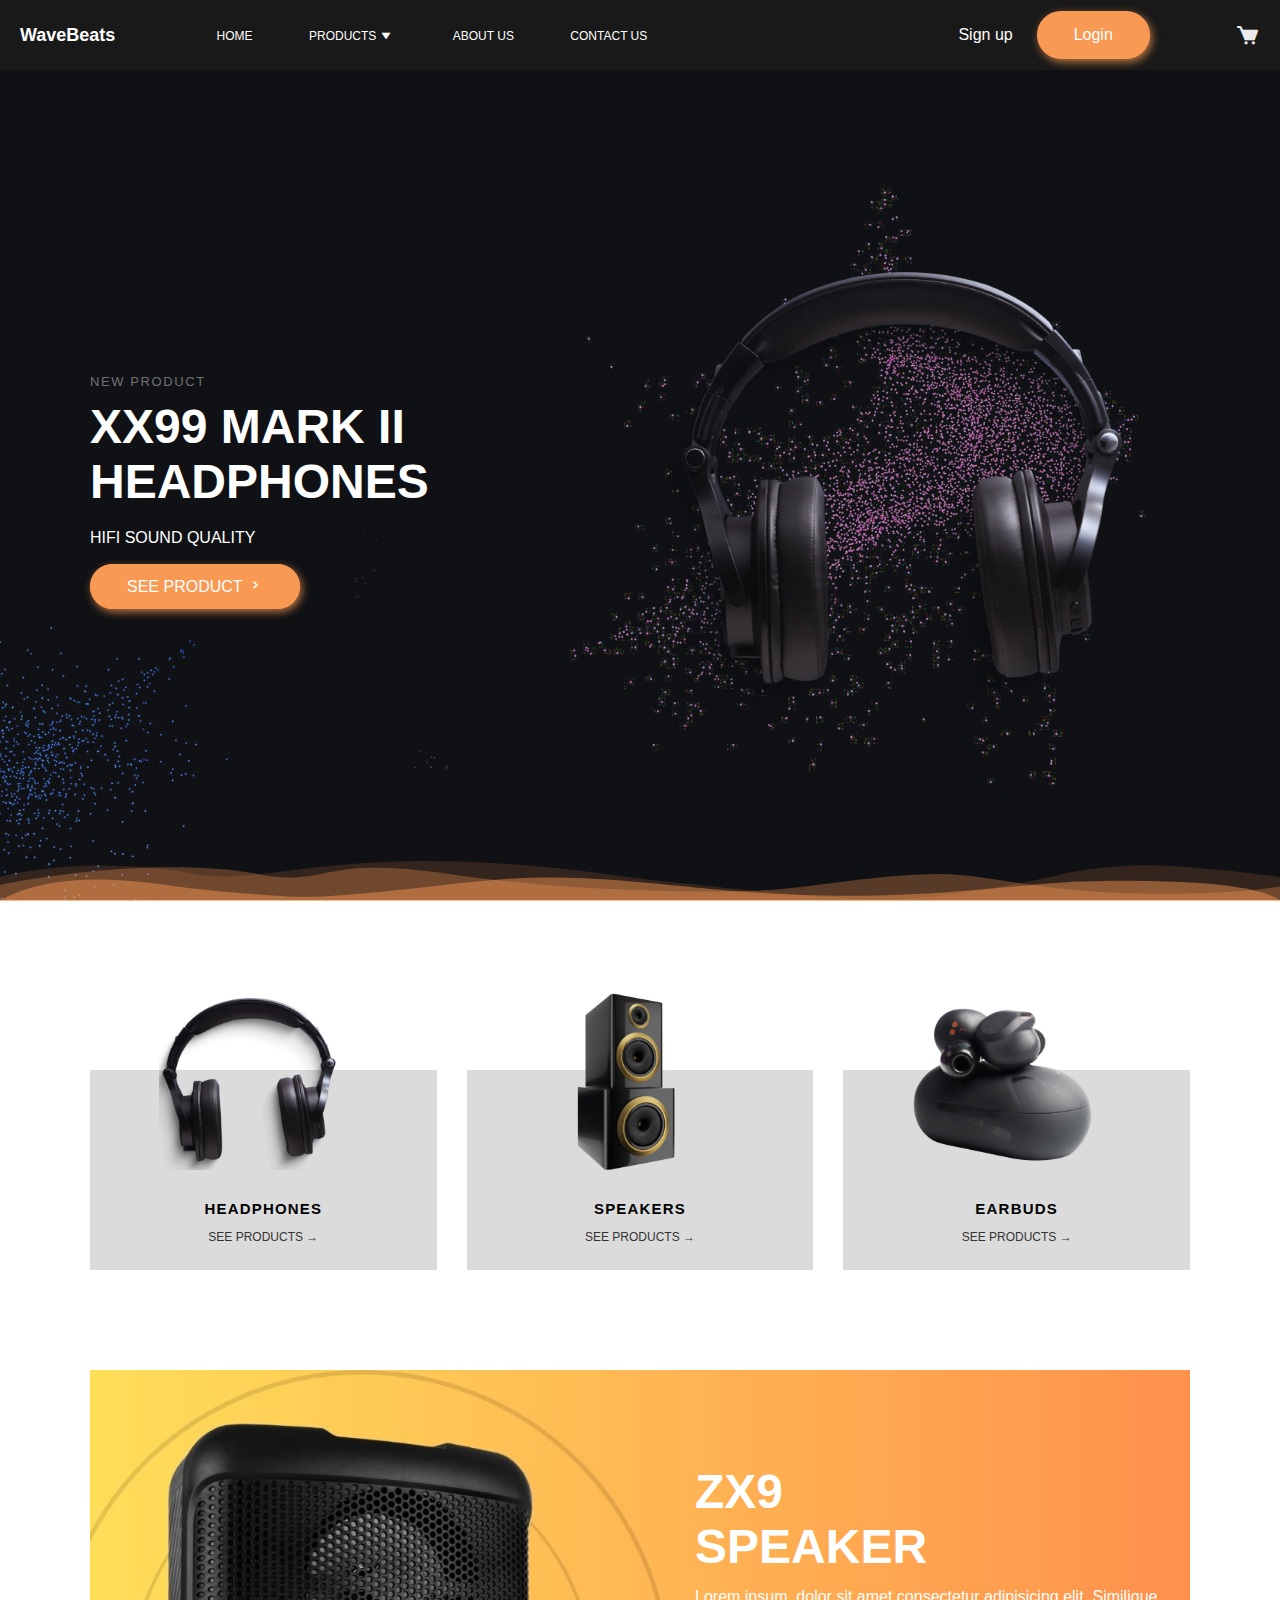
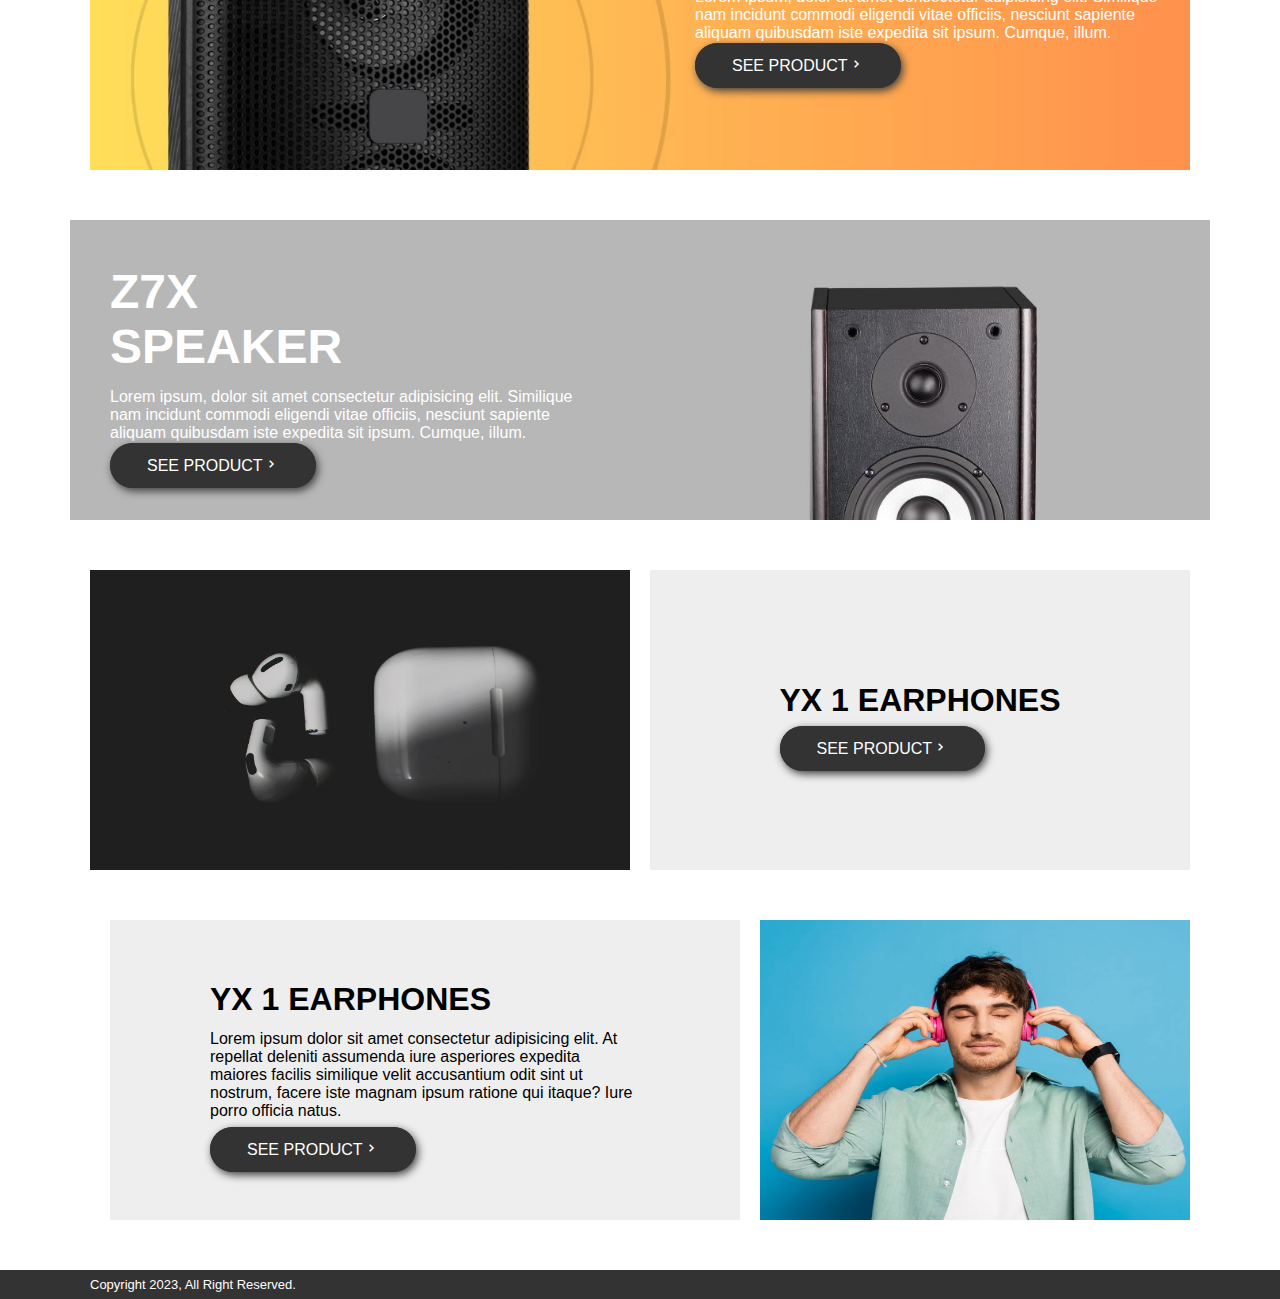
<file: index.html>
<!DOCTYPE html>
<html lang="en">

<head>
  <meta charset="UTF-8" />
  <meta http-equiv="X-UA-Compatible" content="IE=edge" />
  <meta name="viewport" content="width=device-width, initial-scale=1.0" />
  <link rel="stylesheet" href="https://unpkg.com/boxicons@latest/css/boxicons.min.css">
  <title>WaveBeats &mdash; Landing Page</title>
  <link rel="stylesheet" href="style.css" />
</head>

<body>
  <header class="header">
    <nav class="nav">
      <div class=" nav_container">
        <a href="#" class="logo">WaveBeats</a>

        <div class="nav-links">
          <ul class="nav_list">
            <a href="#">HOME</a>
            <a href="#" id="pro">PRODUCTS<i class='bx bxs-down-arrow' ></i></a>
            
            <ul id="slide">
              <li><a href="#">HEADPHONES</a></li>
              <li><a href="#">EARBUDS</a></li>
              <li><a href="#">SPEAKERS</a></li>
            </ul>
          
            <a href="#">ABOUT US</a>
            <a href="#">CONTACT US</a>
          </ul>
        </div>



        <div class="end">
          <div class="action">
            <a href="#" class="sign">Sign up</a>
            <a href="#" class="btn">Login</a>
            <div class="bx bx-menu" id="menu-icon"></div>
          </div>
        </div>

        <i class='bx bxs-cart' id="cart"></i>

      </div>
    </nav>


  </header>
  <div class="hero">
    <div class="container hero_container">
      <div class="hero_content">
        <p class="new">NEW PRODUCT</p>
        <h1 class="main_title">XX99 MARK II HEADPHONES</h1>
        <p class="hero_text">
          HIFI SOUND QUALITY
        </p>
        <a href="#" class="btn">SEE PRODUCT <i class='bx bx-chevron-right'></i></a>
      </div>
    </div>
  </div>
  <div class="elementor-shape-bottom" style="z-index: 10;"> <svg xmlns="http://www.w3.org/2000/svg"
      viewBox="0 0 1000 100" preserveAspectRatio="none">
      <path class="elementor-shape-fill" opacity="0.33"
        d="M473,67.3c-203.9,88.3-263.1-34-320.3,0C66,119.1,0,59.7,0,59.7V0h1000v59.7 c0,0-62.1,26.1-94.9,29.3c-32.8,3.3-62.8-12.3-75.8-22.1C806,49.6,745.3,8.7,694.9,4.7S492.4,59,473,67.3z">
      </path>
      <path class="elementor-shape-fill" opacity="0.66"
        d="M734,67.3c-45.5,0-77.2-23.2-129.1-39.1c-28.6-8.7-150.3-10.1-254,39.1 s-91.7-34.4-149.2,0C115.7,118.3,0,39.8,0,39.8V0h1000v36.5c0,0-28.2-18.5-92.1-18.5C810.2,18.1,775.7,67.3,734,67.3z">
      </path>
      <path class="elementor-shape-fill"
        d="M766.1,28.9c-200-57.5-266,65.5-395.1,19.5C242,1.8,242,5.4,184.8,20.6C128,35.8,132.3,44.9,89.9,52.5C28.6,63.7,0,0,0,0 h1000c0,0-9.9,40.9-83.6,48.1S829.6,47,766.1,28.9z">
      </path>
    </svg> </div>

  <main>
    <section class="products">
      <div class="container products_container">
        <div class="product">
          <img src="./images/headphone.png" alt="" />
          <div class="product_content">
            <h3 class="product_title">HEADPHONES</h3>
            <a href="#" class="see_product">SEE PRODUCTS &rarr;</a>
          </div>
        </div>
        <div class="product">
          <img src="./images/speaker.png" alt="" />
          <div class="product_content">
            <h3 class="product_title">SPEAKERS</h3>
            <a href="#" class="see_product">SEE PRODUCTS &rarr;</a>
          </div>
        </div>
        <div class="product">
          <img src="./images/airpods.png" alt="" />
          <div class="product_content">
            <h3 class="product_title">EARBUDS</h3>
            <a href="#" class="see_product">SEE PRODUCTS &rarr;</a>
          </div>
        </div>
      </div>
    </section>
    <section class="speaker">
      <div class="container speaker_container">
        <div class="speaker_content">
          <h1 class="speaker_title">
            ZX9 <br />
            SPEAKER
          </h1>
          <p class="speaker_text">
            Lorem ipsum, dolor sit amet consectetur adipisicing elit.
            Similique nam incidunt commodi eligendi vitae officiis, nesciunt
            sapiente aliquam quibusdam iste expedita sit ipsum. Cumque, illum.
          </p>
          <a href="#" class="speaker_btn">SEE PRODUCT<i class='bx bx-chevron-right'></i></a>
        </div>
      </div>
    </section>
    <section class="speaker_2">
      <div class="container speaker_container_2">
        <div class="speaker_content">
          <h1 class="speaker_title">
            Z7X <br />
            SPEAKER
          </h1>
          <p class="speaker_text">
            Lorem ipsum, dolor sit amet consectetur adipisicing elit.
            Similique nam incidunt commodi eligendi vitae officiis, nesciunt
            sapiente aliquam quibusdam iste expedita sit ipsum. Cumque, illum.
          </p>
          <a href="#" class="speaker_btn">SEE PRODUCT<i class='bx bx-chevron-right'></i></a>
        </div>
      </div>
    </section>
    <section class="earhpone">
      <div class="container earphone_container">
        <img src="./images/airpods bg.jpg" alt="" />
        <div class="earphone_content">
          <span>
            <h1 class="earphone_title">YX 1 EARPHONES</h1>
            <a href="#" class="speaker_btnn">SEE PRODUCT<i class='bx bx-chevron-right'></i></a>
          </span>
        </div>
      </div>
    </section>
    <section class="music">
      <div class="container music_container">
        <div class="music_content">
          <span>
            <h1 class="music_title">YX 1 EARPHONES</h1>
            <p class="music_text">
              Lorem ipsum dolor sit amet consectetur adipisicing elit. At
              repellat deleniti assumenda iure asperiores expedita maiores
              facilis similique velit accusantium odit sint ut nostrum, facere
              iste magnam ipsum ratione qui itaque? Iure porro officia natus.
            </p>
            <a href="#" class="speaker_btnn">SEE PRODUCT<i class='bx bx-chevron-right'></i></a>
          </span>
        </div>
        <img src="./images/man bg.jpg" alt="" />
      </div>
    </section>
  </main>
  <footer class="footer">
    <div class="container">
      <p class="footer_text">Copyright 2023, All Right Reserved.</p>
    </div>
  </footer>
  <script src="app.js"></script>
</body>

</html>
</file>
<file: style.css>
* {
    padding: 0px;
    margin: 0px;
    text-decoration: none;
    list-style: none;
  }
  html {
    font-size: 10px;
  }
  body {
    font-family: "Poppins", sans-serif;
    font-size: 1.6rem;
  }
  .container {
    max-width: 110rem;
    margin: 0 auto;
  }
  
  #cart {
    font-size: 25px;
    color: #ebebeb;
    
    cursor: pointer;
    padding-right: 20px;
  }
  
  
  .hero {
    width: 100%;
    height: 100vh;
    background-image: url(images/hero.png);
    background-size: cover;
    background-position: center center;
    background-repeat: no-repeat;
  }
  /* header */
  .nav {
    width: 100%;
    height: 7rem;
    
  }
  
  
  .nav_container {
   
    background-color: #191919;
    width: 100%;
    height: 100%;
    display: flex;
    justify-content: space-between;
    align-items: center;
    color: #fff;
    border-bottom: 1px solid #ffffff2e;
  }
  .logo {
    margin-inline: 20px;
    text-decoration: none;
    color: #fff;
    font-size: 1.8rem;
    font-weight: 800;
  }
  
  .nav_list a {
    font-size: 1.2rem;
    color: #fff;
    cursor: pointer;
    font-weight: 500;
    padding: 0px;
    margin: 0px 26px;
    transition: all ;
    height: 50px;
    position: relative;
  }

   .nav_list a:after {
    content:"" ;
    width: 100%;
    height: 2px;
    background-color: transparent;
    position: absolute;
    bottom: 0;
    left: 0;
    transition: 0.1s;
  }

  .nav_list a:hover:after {
    background-color: #f89954;
    bottom: -5px;
  } 

  .nav_list a i{
    margin: 0px 5px;
    font-size: 10px;
  }
  #slide{
    position: absolute;
    display: none;
    
  }
  #slide a{
    background-color: #171717;
    width: 13rem;
    display: flex;
    align-items: center;
    justify-content: center;
  }
  .nav-links ul ul a{
    margin: 6px 92px;
    text-align: center;
  }
  
  .nav_list:hover ul#slide{
    display: block;
  }

.action{
  margin-left: 20rem;
  padding: 30px;
}
  .btn{
    padding: 12px 35px;
    border-radius: 50px;
    background-color: #f89954;
    color: #fff;
    font-weight: 500;
    line-height: 1.2;
    border: 2px solid #f89954;
    box-shadow: 2px 3px 8px #f89954ba;
    transition: .3s;
  }
  .btn:is(:hover, :active){
    background-color:transparent;
    color: #f89954;
    border: 2px solid #f89954;
    box-shadow: none;
  }
  header .action{
    display: flex;
    gap: 24px;
    align-items: center;
  }
  header .action .sign{
    font-weight: 500;
    color: white;
  }
  header .action .sign:hover{
    color: #f89954;
  }
  #menu-icon{
    font-size: 35px;
    color: #a6a7a8;
    cursor: pointer;
    display: none;
}
  .hero {
    width: 100%;
    height: calc(100vh - 7rem);
  }
  .hero_container {
    width: 100%;
    height: 100%;
    display: flex;
    align-items: center;
  }
  .hero_content {
    color: #fff;
    width: 50%;
  }
  .new {
    color: #ffffff68;
    margin-bottom: 1rem;
    letter-spacing: 1.6px;
    font-size: 1.3rem;
  }
  .main_title {
    font-size: 4.8rem;
    margin-bottom: 2rem;
  }
  .hero_text {
    margin-bottom: 3rem;
  }

  .elementor-shape-bottom{
    overflow: hidden;
    position: absolute;
    bottom: -1px;
    width: 100%;
    height: 40px;
    transform: rotate(180deg);
    
  }
  .elementor-shape-bottom svg {
    position: relative; 
    left: 50%;
    width: calc(100% + 1.3px);
   height: 40px; 
    transform: translateX(-50%) rotateY(180deg);
}
.elementor-shape-bottom .elementor-shape-fill {
  fill: #f8985477;
}

  .products {
    width: 100%;
    padding-top: 17rem;
  }
  .products_container {
    width: 100%;
    display: grid;
    grid-template-columns: repeat(auto-fit, minmax(25rem, 1fr));
    grid-gap: 3rem;
  }
  .product {
    background-color: #dbdbdb;
    position: relative;
    width: 100%;
    height: 20rem;
  }
  .product > img {
    width: 18rem;
    height: 18rem;
    position: absolute;
    left: 20%;
    top: -40%;
  }
  .product_content {
    width: 100%;
    position: absolute;
    bottom: 2.5rem;
    text-align: center;
  }
  .product_title {
    font-size: 1.5rem;
    letter-spacing: 1.2px;
    margin-bottom: 1rem;
  }
  .see_product {
    font-size: 1.2rem;
    text-decoration: none;
    color: #333;
  }
  .speaker {
    padding-top: 10rem;
  }
  .speaker_2 {
    padding-top: 5rem;
  }
  .speaker_container {
    width: 100%;
    height: 40rem;
    background-image: url(images/speaker\ bg.jpg);
    background-size: cover;
    display: flex;
    justify-content: end;
    align-items: center;
  }
  .speaker_container_2 {
    width: 100%;
    height: 30rem;
    background-image: url(images/speaker\ bg2.jpg);
    background-size: cover;
    display: flex;
    padding-left: 4rem;
    align-items: center;
  }
  .speaker_content {
    width: 45%;
    color: #fff;
  }
  .speaker_title {
    font-size: 4.8rem;
  }
  .speaker_text {
    margin: 1.4rem 0rem;
  }
  .speaker_btn {
    justify-content: space-between;
    padding: 12px 35px;
    border-radius: 50px;
    background-color: #333;
    color: #fff;
    font-weight: 500;
    line-height: 1.2;
    border: 2px solid #333;
    box-shadow: 2px 3px 8px #3d3d3d;
    transition: .3s;
  }
  .speaker_btn:is(:hover, :active){
    background-color:transparent;
    color: #333;
    border: 2px solid #333;
    box-shadow: none;
  }
  .speaker_btnn {
    padding: 12px 35px;
    border-radius: 50px;
    background-color: #333;
    color: #fff;
    font-weight: 500;
    line-height: 1.2;
    border: 2px solid #333;
    box-shadow: 2px 3px 8px #3d3d3d;
    transition: .3s;
  }
  .speaker_btnn:is(:hover, :active){
    background-color:transparent;
    color: #f89954;
    border: 2px solid #f89954;
    box-shadow: none;
  }
  .earhpone {
    padding-top: 5rem;
  }
  .earphone_container {
    width: 100%;
    height: 30rem;
    display: flex;
  }
  .earphone_container > img {
    width: 50%;
  }
  .earphone_content {
    width: 50%;
  }
  .earphone_content {
    background-color: #eee;
    margin-left: 2rem;
    display: flex;
    justify-content: center;
    align-items: center;
  }
  .earphone_title {
    margin-bottom: 2rem;
  }
  .music {
    padding-top: 5rem;
  }
  .music_container {
    width: 100%;
    height: 30rem;
    display: flex;
  }
  .music_content {
    background-color: #eee;
    margin-left: 2rem;
    display: flex;
    justify-content: center;
    align-items: center;
    padding: 10rem;
    width: 50%;
  }
  .music_text {
    margin: 1.2rem 0rem;
    margin-bottom: 2rem;
  }
  .music_container > img {
    width: 50%;
    margin-left: 2rem;
  }
  .footer {
    background-color: #333;
    color: #fff;
  }
  .footer {
    margin-top: 5rem;
  }
  .footer_text {
    padding: 0.7rem 0rem;
    font-size: 1.3rem;
  }
  @media(max-width:1280px){
    nav{
        
        transition: .2s;
    }
    .nav-list a{
        
        padding: 5px 0;
        margin : 0px 20px;
    }
}
@media(max-width:1060px) {
    .name{
        font-size: 1.6rem;
        margin-left: 3px;
    }
}

  @media(max-width:897px){
    #menu-icon{
        display: block;
    }
    .name{
        font-size: 1.3rem;
        display: flex;
    }
    .nav-list ul {
        flex-direction: column;
    }
    .nav-links {
        display: flex;
        justify-content: center;
        position: absolute;
        top: 15%;
        right: -100%;
        width: 100%;
        /* height: auto; */
        background: #171717;
        transition: all .50s ease;

    }
    .nav-links ul{
        width: 100%;
    }

    .nav-links ul a{
        text-align: center;
        
    }

    .nav-links a{
        display: block;
        margin: 0px;
        padding: 10px 25px;
        transition: all .50s ease;
    }

    .nav-links a:hover{
        color: #fff;
        transform: translateY(5px);
    }

    .nav-links a.active{
        color: #fff;
    }
    
    .nav-links.open{
        right: 0%;
    }

    .nav-links ul a:hover{
        background: #f89954;
    }
    .nav_list a {
      /* font-size: 1.2rem;
      color: #fff;
      cursor: pointer;
      font-weight: 500;
      padding: 0px;
      margin: 0px 26px;
      transition: all ;
      height: 50px; */
      position: relative;
    }
  
     .nav_list a:after {
      position: relative;
    }
  
    .nav_list a:hover:after {
      background-color: #f89954;
      bottom: 0px;
    } 
}
</file>
